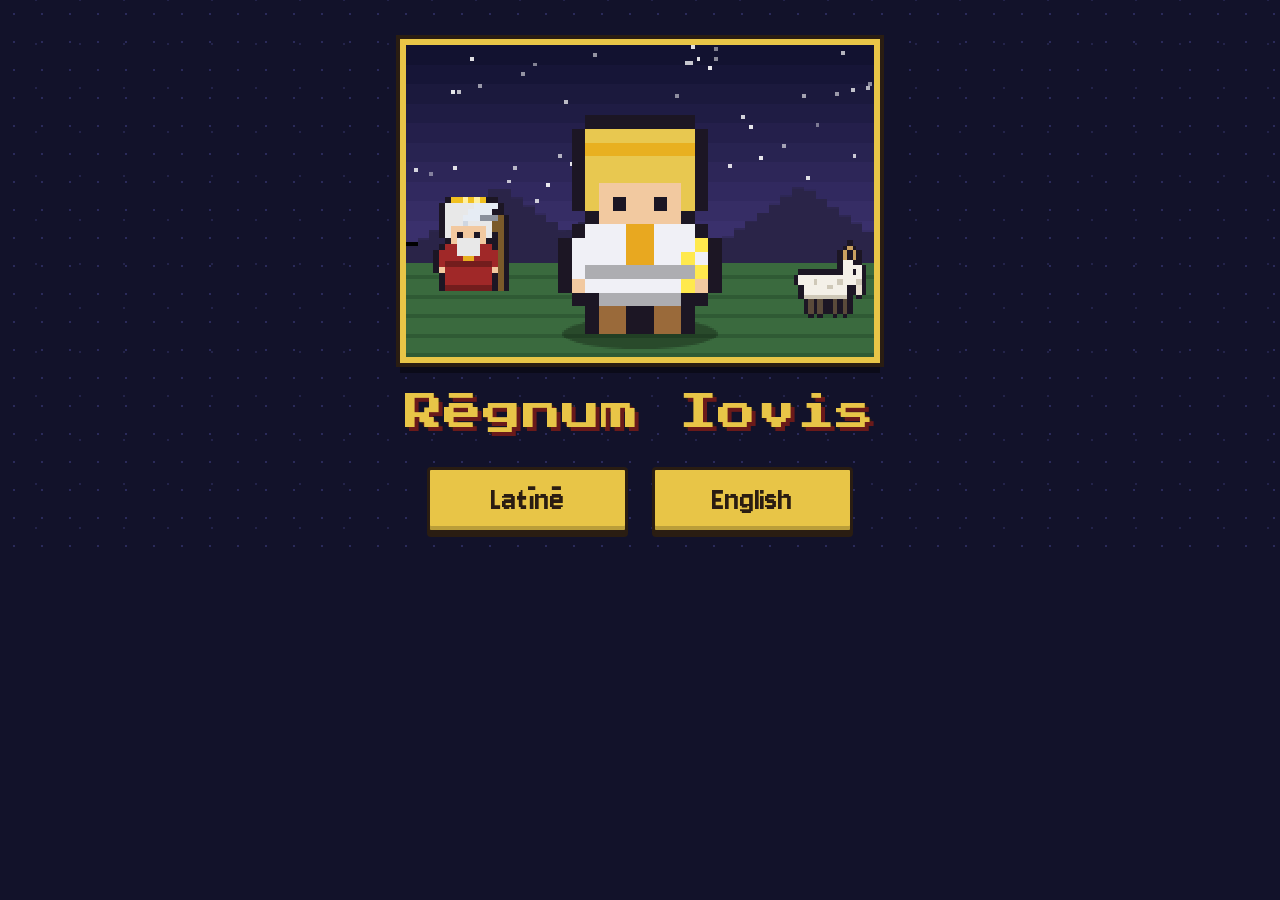
<file: index.html>
<!doctype html>
<html lang="la"><head><meta charset="utf-8">
<meta name="viewport" content="width=device-width,initial-scale=1">
<title>Rēgnum Iovis</title>
<link rel="preconnect" href="https://fonts.googleapis.com"><link rel="preconnect" href="https://fonts.gstatic.com" crossorigin>
<link rel="stylesheet" href="https://fonts.googleapis.com/css2?family=Jersey+10&family=Press+Start+2P&display=swap">
<link rel="stylesheet" href="style.css"></head>
<body>
<div id="wrap">
  <div id="title">
    <canvas id="titleart" width="240" height="160"></canvas>
    <h1>Rēgnum Iovis</h1>
    <button id="btn-la">Latīnē</button>
    <button id="btn-en">English</button>
  </div>
  <canvas id="game" width="960" height="624" hidden></canvas>
  <div id="hud" hidden></div>
  <div id="lvl" hidden></div>
  <div id="toast" hidden></div>
  <button id="mutebtn" hidden aria-label="sound">🔊</button>
  <button id="bookbtn" hidden></button>
  <div id="book" hidden></div>
  <div id="teampick" hidden></div>
  <div id="story" hidden></div>
  <div id="finale" hidden></div>
  <div id="msg" hidden><div id="msg-art"></div><div id="msg-text"></div><div id="choices"></div><button id="msg-btn" disabled></button></div>
  <div id="pad" hidden>
    <button data-d="up">▲</button><button data-d="left">◀</button><button data-d="down">▼</button><button data-d="right">▶</button><button data-d="act">●</button>
  </div>
</div>
<script src="boot.js"></script>
</body></html>
</file>
<file: style.css>
/* Look: a small arcade cabinet. Pixel fonts, hard shadows, gold and ink. Colours are tokens so they can be tuned in one place. */
:root {
  --ink: #2a1d12; --paper: #f8efd2; --paper-2: #efe2b8; --gold: #e8c547; --gold-dark: #8a6a10; --night: #12122a; --night-2: #1d1d40;
  --good: #8fd18f; --blue: #2f7fd1; --red: #b02a2a;
  --font-ui: "Jersey 10", "Trebuchet MS", system-ui, sans-serif; --font-title: "Press Start 2P", "Courier New", monospace;
}
* { box-sizing: border-box; }
[hidden] { display: none !important; }
html, body { margin: 0; min-height: 100%; background: var(--night); color: #fff; font-family: var(--font-ui); }
body { background-image: radial-gradient(#2a2a5a 1px, transparent 1px), radial-gradient(#23234a 1px, transparent 1px); background-size: 28px 28px, 44px 44px; background-position: 0 0, 14px 22px; }
#wrap { position: relative; max-width: 960px; margin: 0 auto; padding: 12px 8px 24px; text-align: center; }

/* title screen */
#title { padding-top: 3vh; }
#titleart { width: min(86vw, 480px); image-rendering: pixelated; border: 6px solid var(--gold); outline: 4px solid var(--ink); box-shadow: 0 10px 0 rgba(0,0,0,.4); background: #000; }
#title h1 { font: 400 clamp(1.4rem, 5vw, 2.4rem)/1.3 var(--font-title); color: var(--gold); margin: 22px 0 18px; text-shadow: 4px 4px 0 #6a1a1a, 2px 2px 0 var(--ink); letter-spacing: .03em; }

/* buttons: chunky, press down */
button { font: 400 1.6rem var(--font-ui); padding: .35em 1em; margin: .3em; border: 3px solid var(--ink); border-radius: 4px; background: var(--gold); color: var(--ink); cursor: pointer;
  box-shadow: inset 0 -4px 0 rgba(0,0,0,.2), 0 4px 0 var(--ink); transition: transform .05s; }
button:hover:not(:disabled) { background: #f2d466; }
button:active:not(:disabled) { transform: translateY(3px); box-shadow: inset 0 -4px 0 rgba(0,0,0,.2), 0 1px 0 var(--ink); }
button:disabled { background: #9a9aa6; color: #4a4a58; cursor: default; box-shadow: inset 0 -4px 0 rgba(0,0,0,.15), 0 4px 0 var(--ink); }
button:focus-visible { outline: 3px solid #fff; outline-offset: 2px; }
#title button { font-size: 2.1rem; min-width: 6em; }

/* the screen */
canvas#game { display: block; margin: 0 auto; width: 100%; max-width: 960px; aspect-ratio: 480 / 312; max-height: 72vh; image-rendering: pixelated; background: #000;
  border: 6px solid var(--gold); outline: 4px solid var(--ink); box-shadow: 0 10px 0 rgba(0,0,0,.45); }

/* dialogue box */
#msg { position: absolute; left: 6%; right: 6%; bottom: 14%; background: var(--paper); color: var(--ink); border: 4px solid var(--ink); border-radius: 4px;
  box-shadow: inset 0 0 0 3px var(--gold), 0 6px 0 rgba(0,0,0,.4); padding: .7em 1.1em; text-align: left; font-size: 2rem; line-height: 1.15; }
#msg-text { white-space: pre-line; }
#msg-btn { float: right; margin-top: .3em; }
#choices { margin-top: .3em; }
#msg.battle { bottom: 4%; padding: .35em .8em; font-size: 1.45rem; }
#msg.battle button { font-size: 1.3rem; padding: .15em .7em; margin: .15em; }
#msg.battle #msg-text { min-height: 3.9em; }
body.inbattle #bookbtn { display: none; }

#bookbtn { position: absolute; top: 20px; right: 20px; font-size: 1.25rem; padding: .2em .8em; z-index: 2; }
#pad { display: none; margin-top: 14px; }
@media (pointer: coarse) { #pad { display: block; } }
#pad button { width: 64px; height: 64px; font-size: 1.6rem; padding: 0; }

/* the book, story cards and the finale */
#book, #story { position: absolute; background: var(--paper); color: var(--ink); text-align: left; overflow: auto; font-size: 1.7rem; z-index: 3;
  border: 4px solid var(--ink); border-radius: 4px; box-shadow: inset 0 0 0 3px var(--gold), 0 8px 0 rgba(0,0,0,.4); }
#book { left: 4%; right: 4%; top: 4%; bottom: 4%; padding: 1em 1.2em; font-size: 1.7rem; }
#book h2 { margin: .2em 0 .4em; font: 400 1.05rem/1.4 var(--font-title); color: #6a1a1a; }
#book .ok { background: var(--good); }
#book .sel { outline: 3px solid var(--blue); }
#book .chart { font-size: 1.6rem; margin: .6em 0; }
#story { inset: 6px; padding: 1.2em; text-align: center; font-size: 2.1rem; transition: background .6s; display: flex; flex-direction: column; justify-content: center; align-items: center; }
#story.black { background: #000; }
.page { white-space: pre-line; margin: .5em 0; }
#story .page { max-width: 28em; }
#finale { position: absolute; inset: 6px; background: var(--night-2); color: #fff; z-index: 5; overflow: auto; padding: 1em; border: 4px solid var(--gold); outline: 4px solid var(--ink); }
#finale h1 { font: 400 clamp(1.4rem, 5vw, 2.2rem) var(--font-title); color: var(--gold); margin: .6em 0; text-shadow: 4px 4px 0 #6a1a1a; }
#finale .verdict { font: 400 1.2rem var(--font-title); color: #fff; }
#finale .big { font-size: 2.3rem; margin: .3em 0; } #finale .sub { opacity: .8; font-size: 1.5rem; }
#finale .rows { list-style: none; padding: 0; font-size: 1.7rem; } #finale .confirm { margin-top: 1em; font-size: 1.9rem; }

/* quest tracker and short notes: they sit over the screen and never stop the game */
#hud { position: absolute; top: 20px; left: 20px; display: flex; gap: 8px; z-index: 2; }
.hudi { font-size: 1.9rem; width: 2.4rem; height: 2.4rem; line-height: 2.2rem; text-align: center; background: rgba(20,16,36,.82); border: 3px solid var(--ink); border-radius: 4px; box-shadow: inset 0 0 0 2px #6a6a88; filter: grayscale(1); opacity: .65; }
.hudi.on { filter: none; opacity: 1; box-shadow: inset 0 0 0 2px var(--gold); }
.hudi.done { filter: none; opacity: 1; background: #1c4a2a; box-shadow: inset 0 0 0 2px var(--good); }
#toast { position: absolute; left: 50%; bottom: 9%; transform: translateX(-50%); max-width: 80%; z-index: 4; background: rgba(20,16,36,.92); color: #fff; padding: .25em .9em; border: 3px solid var(--gold); border-radius: 4px; font-size: 1.9rem; text-align: center; pointer-events: none; }
#story .mapart { width: min(92%, 640px); image-rendering: pixelated; border: 6px solid var(--gold); outline: 4px solid var(--ink); background: #2f6ab5; }
#story .maptitle { margin: .4em 0 0; }

/* a battle button that answers what the enemy is about to do glows */
#msg.battle button.hint { animation: hint 0.9s ease-in-out infinite; }
@keyframes hint { 0%, 100% { box-shadow: inset 0 -4px 0 rgba(0,0,0,.2), 0 4px 0 var(--ink), 0 0 0 0 rgba(255,255,255,0); } 50% { box-shadow: inset 0 -4px 0 rgba(0,0,0,.2), 0 4px 0 var(--ink), 0 0 12px 5px rgba(255,255,255,.95); } }
@media (prefers-reduced-motion: reduce) { #msg.battle button.hint { animation: none; outline: 3px solid #fff; } }

/* level, pictures on choices, and film mode */
#lvl { position: absolute; top: 20px; left: 50%; transform: translateX(-50%); display: flex; align-items: center; gap: 10px; z-index: 2; background: rgba(20,16,36,.82); border: 3px solid var(--ink); border-radius: 4px; box-shadow: inset 0 0 0 2px var(--gold); padding: .1em .7em; color: var(--gold); font-size: 1.6rem; }
#lvl i { display: block; width: 90px; height: 10px; background: #0c0a14; border: 2px solid #6a6a88; } #lvl b { display: block; height: 100%; background: var(--gold); transition: width .6s; }
#msg-art:not(:empty) { float: left; margin-right: .8em; } #msg-art canvas { width: 72px; height: 72px; image-rendering: pixelated; display: block; }
button.withimg { display: inline-flex; flex-direction: column; align-items: center; gap: .1em; padding: .25em .9em; }
button.withimg canvas { width: 56px; height: 56px; image-rendering: pixelated; }
body.film #bookbtn, body.film #hud, body.film #lvl { display: none; }
body.inbattle #lvl { display: none; }

#mutebtn { position: absolute; top: 20px; right: 150px; font-size: 1.25rem; padding: .2em .55em; z-index: 2; }
.kbd { display: inline-block; min-width: 1.15em; margin-right: .45em; padding: 0 .2em; font-size: .78em; line-height: 1.15; text-align: center; background: var(--ink); color: var(--gold); border-radius: 3px; vertical-align: .08em; }
button:disabled .kbd { opacity: .5; }

/* battle layout: the command box sits BELOW the picture, so it can never cover a name plate, an intent banner or a sprite */
#msg.battle { position: static; left: auto; right: auto; bottom: auto; width: min(96%, 940px); margin: 12px auto 0; }
body.inbattle canvas#game { max-height: 52vh; }
body.inbattle #toast, body.inbattle #hud, body.inbattle #lvl { display: none; }

/* choosing the team before a battle */
#teampick { position: absolute; left: 4%; right: 4%; top: 4%; bottom: 4%; overflow: auto; background: var(--paper); color: var(--ink); text-align: center; z-index: 4; padding: 1em 1.2em;
  border: 4px solid var(--ink); border-radius: 4px; box-shadow: inset 0 0 0 3px var(--gold), 0 8px 0 rgba(0,0,0,.4); }
#teampick h2 { margin: .1em 0 .5em; font: 400 1.1rem/1.4 var(--font-title); color: #6a1a1a; }
.teamgrid { display: flex; flex-wrap: wrap; gap: 10px; justify-content: center; margin-bottom: .8em; }
button.tile { display: inline-flex; flex-direction: column; align-items: center; gap: .1em; padding: .3em .8em; min-width: 6.5em; background: #d9d0b0; }
button.tile canvas { width: 56px; height: 56px; image-rendering: pixelated; }
button.tile.sel { background: var(--gold); outline: 3px solid var(--blue); } button.tile.fixed { cursor: default; }
button.go { font-size: 2rem; }
</file>
